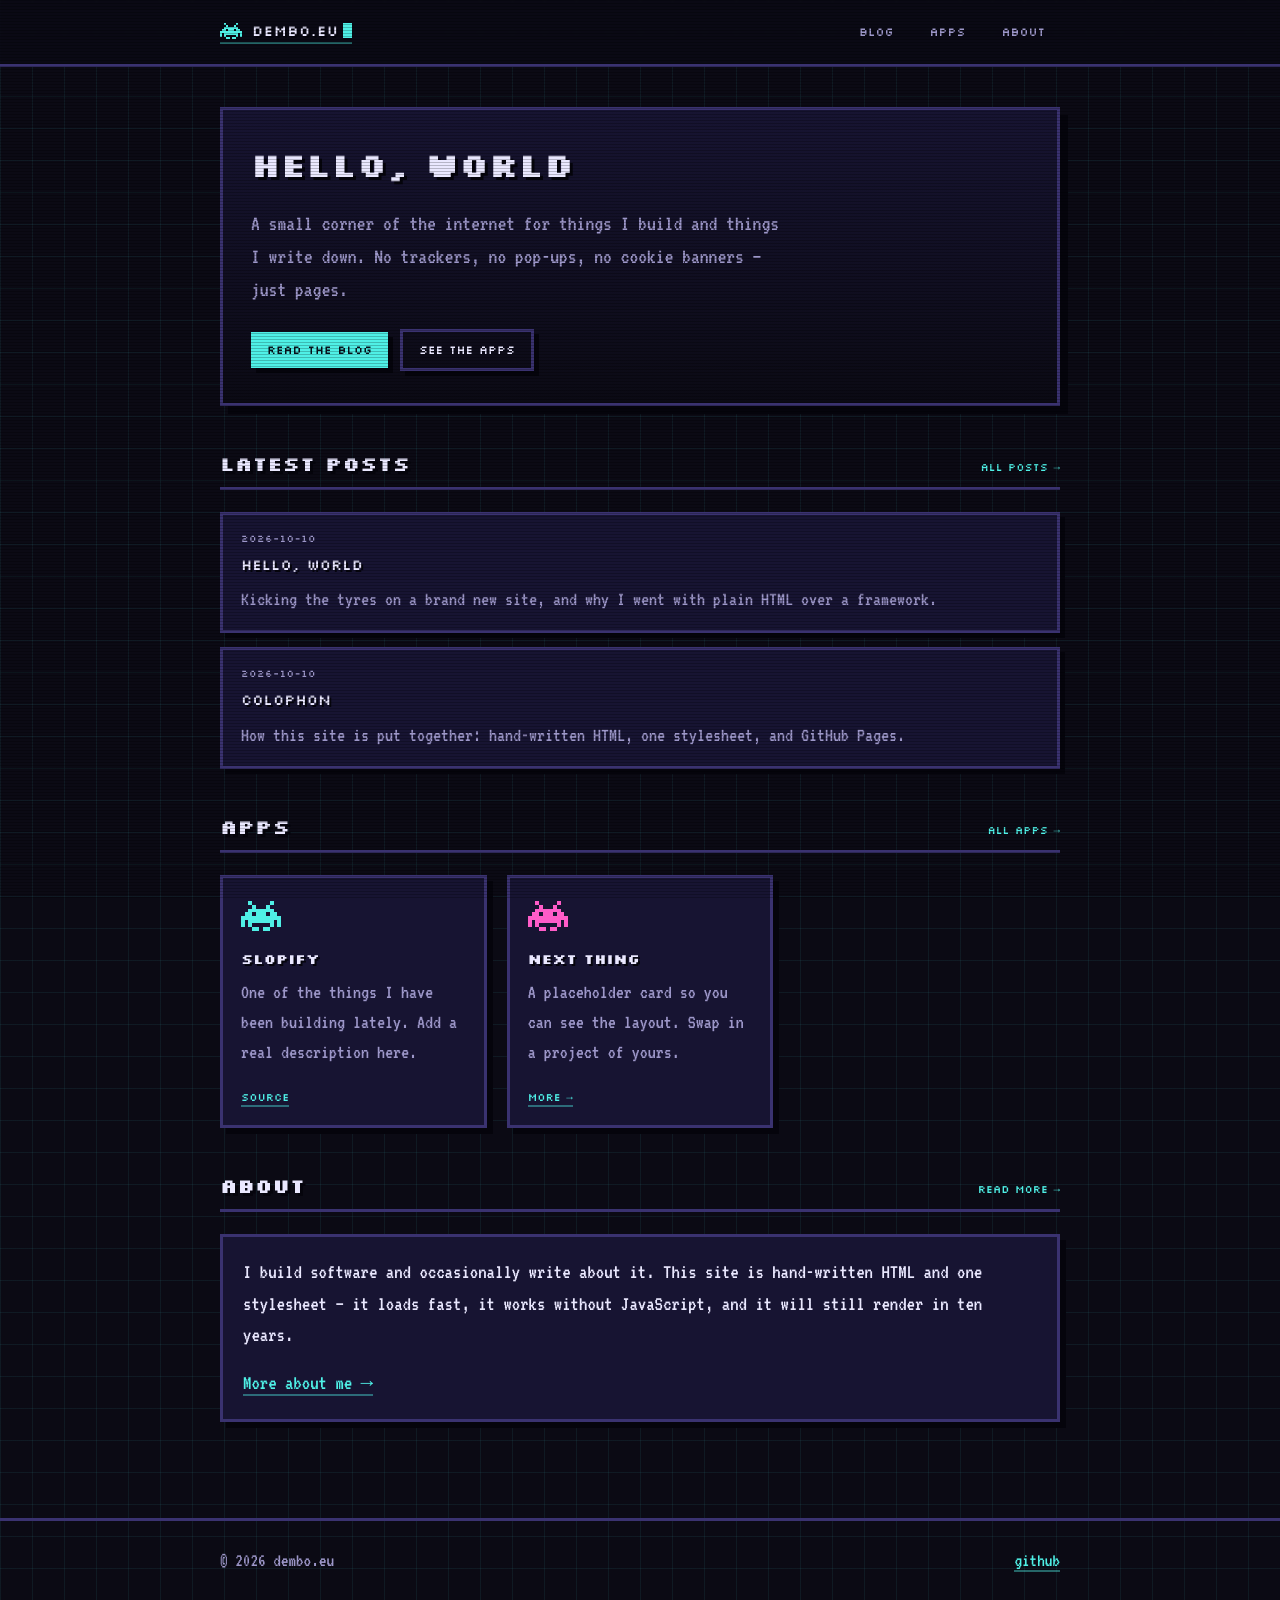
<file: index.html>
<!doctype html>
<html lang="en">
<head>
<meta charset="utf-8">
<meta name="viewport" content="width=device-width, initial-scale=1">
<title>dembo.eu — blog, apps, about</title>
<meta name="description" content="Personal site of dembo.eu — notes on software, a few apps worth using, and a bit about me.">
<link rel="canonical" href="https://dembo.eu/">
<link rel="icon" href="/favicon.svg" type="image/svg+xml">
<meta name="theme-color" content="#0b0a14">
<meta property="og:title" content="dembo.eu">
<meta property="og:description" content="Notes on software, a few apps worth using, and a bit about me.">
<meta property="og:type" content="website">
<meta property="og:url" content="https://dembo.eu/">
<link rel="preconnect" href="https://fonts.googleapis.com">
<link rel="preconnect" href="https://fonts.gstatic.com" crossorigin>
<link href="https://fonts.googleapis.com/css2?family=Silkscreen:wght@400;700&family=VT323&display=swap" rel="stylesheet">
<link rel="stylesheet" href="/css/style.css">
</head>
<body>
<a class="skip-link" href="#main">skip to content</a>

<header class="site-header">
  <div class="wrap">
    <a class="brand" href="/">
      <svg width="22" height="16" viewBox="0 0 11 8" shape-rendering="crispEdges" aria-hidden="true" focusable="false">
        <g fill="#4ff0e6">
          <rect x="2" y="0" width="1" height="1"/><rect x="8" y="0" width="1" height="1"/>
          <rect x="3" y="1" width="1" height="1"/><rect x="7" y="1" width="1" height="1"/>
          <rect x="2" y="2" width="7" height="1"/>
          <rect x="1" y="3" width="2" height="1"/><rect x="4" y="3" width="3" height="1"/><rect x="8" y="3" width="2" height="1"/>
          <rect x="0" y="4" width="11" height="1"/>
          <rect x="0" y="5" width="1" height="1"/><rect x="2" y="5" width="7" height="1"/><rect x="10" y="5" width="1" height="1"/>
          <rect x="0" y="6" width="1" height="1"/><rect x="2" y="6" width="1" height="1"/><rect x="8" y="6" width="1" height="1"/><rect x="10" y="6" width="1" height="1"/>
          <rect x="3" y="7" width="2" height="1"/><rect x="6" y="7" width="2" height="1"/>
        </g>
      </svg>
      <span class="brand-name">dembo.eu<span class="cursor" aria-hidden="true"></span></span>
    </a>
    <nav class="nav" aria-label="Main">
      <a href="/blog/">blog</a>
      <a href="/apps/">apps</a>
      <a href="/about/">about</a>
    </nav>
  </div>
</header>

<main id="main">
  <div class="wrap">

    <!-- EDIT: rewrite this hero with your own words (and your name if you like) -->
    <section class="hero">
      <h1>hello, world</h1>
      <p class="lede">
        A small corner of the internet for things I build and things I write down.
        No trackers, no pop-ups, no cookie banners — just pages.
      </p>
      <div class="hero-actions">
        <a class="btn" href="/blog/">read the blog</a>
        <a class="btn btn--ghost" href="/apps/">see the apps</a>
      </div>
    </section>

    <div class="section-head">
      <h2>latest posts</h2>
      <a class="more" href="/blog/">all posts &rarr;</a>
    </div>

    <!-- EDIT: add a new <li> here whenever you write a post -->
    <ul class="post-list">
      <li>
        <a class="post-item" href="/blog/hello-world.html">
          <span class="post-meta">2026-10-10</span>
          <span class="post-title">Hello, world</span>
          <p class="post-summary">Kicking the tyres on a brand new site, and why I went with plain HTML over a framework.</p>
        </a>
      </li>
      <li>
        <a class="post-item" href="/blog/colophon.html">
          <span class="post-meta">2026-10-10</span>
          <span class="post-title">Colophon</span>
          <p class="post-summary">How this site is put together: hand-written HTML, one stylesheet, and GitHub Pages.</p>
        </a>
      </li>
    </ul>

    <div class="section-head">
      <h2>apps</h2>
      <a class="more" href="/apps/">all apps &rarr;</a>
    </div>

    <!-- EDIT: replace these cards with your real projects -->
    <ul class="app-grid">
      <li class="app-card">
        <svg class="app-icon" viewBox="0 0 11 8" shape-rendering="crispEdges" aria-hidden="true" focusable="false">
          <g fill="#4ff0e6">
            <rect x="2" y="0" width="1" height="1"/><rect x="8" y="0" width="1" height="1"/>
            <rect x="3" y="1" width="1" height="1"/><rect x="7" y="1" width="1" height="1"/>
            <rect x="2" y="2" width="7" height="1"/>
            <rect x="1" y="3" width="2" height="1"/><rect x="4" y="3" width="3" height="1"/><rect x="8" y="3" width="2" height="1"/>
            <rect x="0" y="4" width="11" height="1"/>
            <rect x="0" y="5" width="1" height="1"/><rect x="2" y="5" width="7" height="1"/><rect x="10" y="5" width="1" height="1"/>
            <rect x="0" y="6" width="1" height="1"/><rect x="2" y="6" width="1" height="1"/><rect x="8" y="6" width="1" height="1"/><rect x="10" y="6" width="1" height="1"/>
            <rect x="3" y="7" width="2" height="1"/><rect x="6" y="7" width="2" height="1"/>
          </g>
        </svg>
        <h3>slopify</h3>
        <p>One of the things I have been building lately. Add a real description here.</p>
        <div class="app-links">
          <a href="https://github.com/alxdembo/slopify">source</a>
        </div>
      </li>
      <li class="app-card">
        <svg class="app-icon" viewBox="0 0 11 8" shape-rendering="crispEdges" aria-hidden="true" focusable="false">
          <g fill="#ff5cc8">
            <rect x="2" y="0" width="1" height="1"/><rect x="8" y="0" width="1" height="1"/>
            <rect x="3" y="1" width="1" height="1"/><rect x="7" y="1" width="1" height="1"/>
            <rect x="2" y="2" width="7" height="1"/>
            <rect x="1" y="3" width="2" height="1"/><rect x="4" y="3" width="3" height="1"/><rect x="8" y="3" width="2" height="1"/>
            <rect x="0" y="4" width="11" height="1"/>
            <rect x="0" y="5" width="1" height="1"/><rect x="2" y="5" width="7" height="1"/><rect x="10" y="5" width="1" height="1"/>
            <rect x="0" y="6" width="1" height="1"/><rect x="2" y="6" width="1" height="1"/><rect x="8" y="6" width="1" height="1"/><rect x="10" y="6" width="1" height="1"/>
            <rect x="3" y="7" width="2" height="1"/><rect x="6" y="7" width="2" height="1"/>
          </g>
        </svg>
        <h3>next thing</h3>
        <p>A placeholder card so you can see the layout. Swap in a project of yours.</p>
        <div class="app-links">
          <a href="/apps/">more &rarr;</a>
        </div>
      </li>
    </ul>

    <div class="section-head">
      <h2>about</h2>
      <a class="more" href="/about/">read more &rarr;</a>
    </div>

    <div class="panel">
      <p>
        I build software and occasionally write about it. This site is
        hand-written HTML and one stylesheet — it loads fast, it works
        without JavaScript, and it will still render in ten years.
      </p>
      <p style="margin-bottom:0">
        <a href="/about/">More about me &rarr;</a>
      </p>
    </div>

  </div>
</main>

<footer class="site-footer">
  <div class="wrap">
    <span>&copy; 2026 dembo.eu</span>
    <span><a href="https://github.com/alxdembo">github</a></span>
  </div>
</footer>

</body>
</html>
</file>
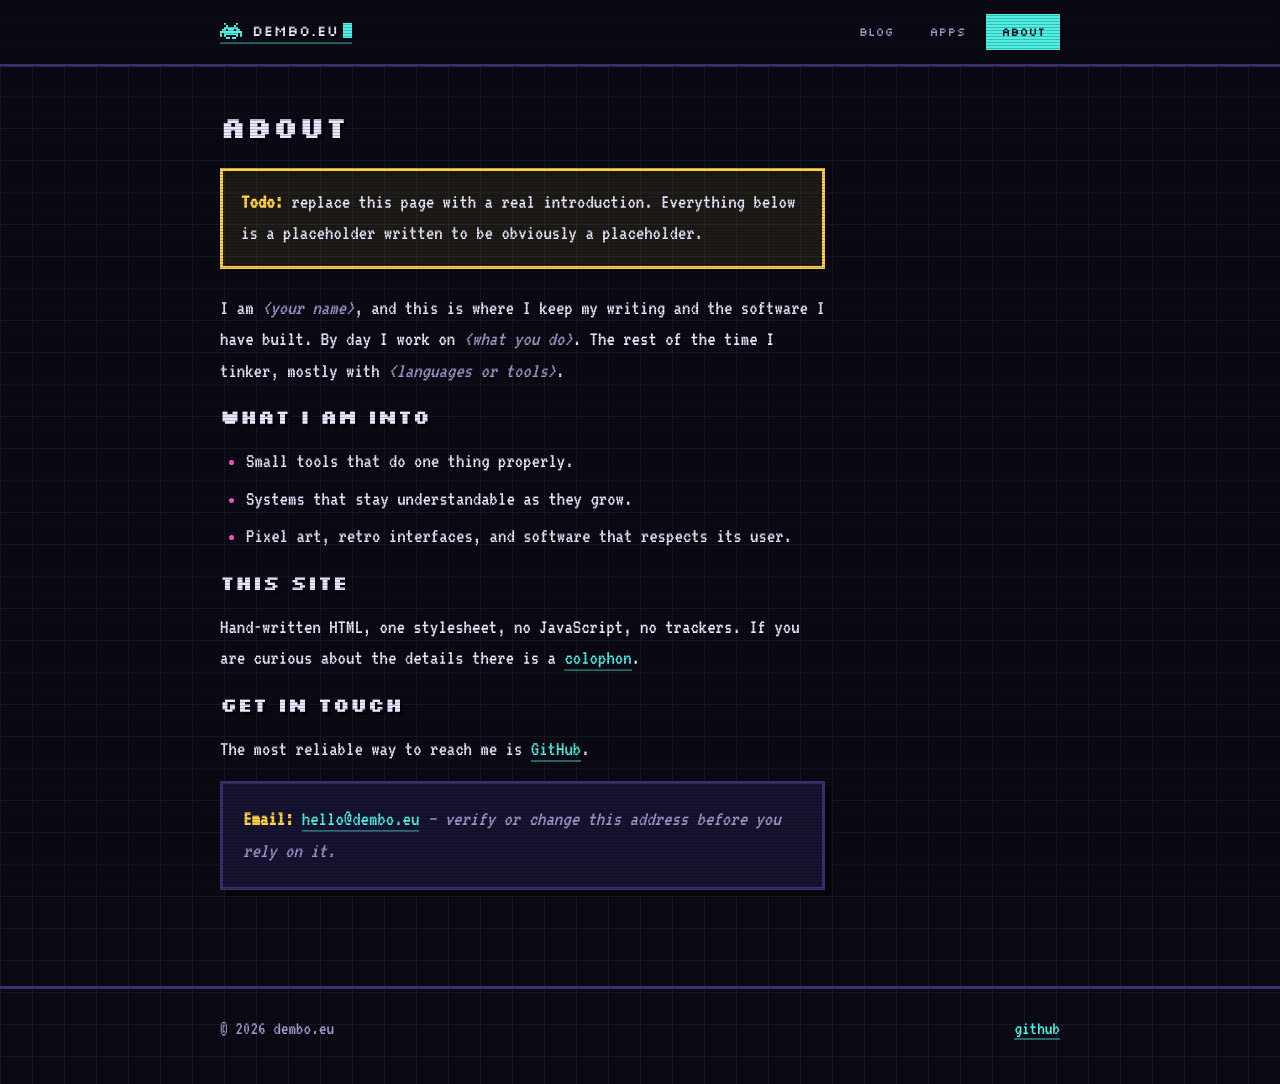
<file: about/index.html>
<!doctype html>
<html lang="en">
<head>
<meta charset="utf-8">
<meta name="viewport" content="width=device-width, initial-scale=1">
<title>about — dembo.eu</title>
<meta name="description" content="A short introduction, and how to get in touch.">
<link rel="canonical" href="https://dembo.eu/about/">
<link rel="icon" href="/favicon.svg" type="image/svg+xml">
<meta name="theme-color" content="#0b0a14">
<link rel="preconnect" href="https://fonts.googleapis.com">
<link rel="preconnect" href="https://fonts.gstatic.com" crossorigin>
<link href="https://fonts.googleapis.com/css2?family=Silkscreen:wght@400;700&family=VT323&display=swap" rel="stylesheet">
<link rel="stylesheet" href="/css/style.css">
</head>
<body>
<a class="skip-link" href="#main">skip to content</a>

<header class="site-header">
  <div class="wrap">
    <a class="brand" href="/">
      <svg width="22" height="16" viewBox="0 0 11 8" shape-rendering="crispEdges" aria-hidden="true" focusable="false">
        <g fill="#4ff0e6">
          <rect x="2" y="0" width="1" height="1"/><rect x="8" y="0" width="1" height="1"/>
          <rect x="3" y="1" width="1" height="1"/><rect x="7" y="1" width="1" height="1"/>
          <rect x="2" y="2" width="7" height="1"/>
          <rect x="1" y="3" width="2" height="1"/><rect x="4" y="3" width="3" height="1"/><rect x="8" y="3" width="2" height="1"/>
          <rect x="0" y="4" width="11" height="1"/>
          <rect x="0" y="5" width="1" height="1"/><rect x="2" y="5" width="7" height="1"/><rect x="10" y="5" width="1" height="1"/>
          <rect x="0" y="6" width="1" height="1"/><rect x="2" y="6" width="1" height="1"/><rect x="8" y="6" width="1" height="1"/><rect x="10" y="6" width="1" height="1"/>
          <rect x="3" y="7" width="2" height="1"/><rect x="6" y="7" width="2" height="1"/>
        </g>
      </svg>
      <span class="brand-name">dembo.eu<span class="cursor" aria-hidden="true"></span></span>
    </a>
    <nav class="nav" aria-label="Main">
      <a href="/blog/">blog</a>
      <a href="/apps/">apps</a>
      <a href="/about/" aria-current="page">about</a>
    </nav>
  </div>
</header>

<main id="main">
  <div class="wrap">
    <article class="article">

      <h1>about</h1>

      <!-- EDIT: this is the page to make your own. Replace the placeholders below. -->
      <div class="callout">
        <p>
          <strong>Todo:</strong> replace this page with a real introduction.
          Everything below is a placeholder written to be obviously a placeholder.
        </p>
      </div>

      <p>
        I am <em>&lt;your name&gt;</em>, and this is where I keep my writing and
        the software I have built. By day I work on
        <em>&lt;what you do&gt;</em>. The rest of the time I tinker, mostly with
        <em>&lt;languages or tools&gt;</em>.
      </p>

      <h2>what I am into</h2>

      <ul>
        <li>Small tools that do one thing properly.</li>
        <li>Systems that stay understandable as they grow.</li>
        <li>Pixel art, retro interfaces, and software that respects its user.</li>
      </ul>

      <h2>this site</h2>

      <p>
        Hand-written HTML, one stylesheet, no JavaScript, no trackers. If you
        are curious about the details there is a
        <a href="/blog/colophon.html">colophon</a>.
      </p>

      <h2>get in touch</h2>

      <p>
        The most reliable way to reach me is
        <a href="https://github.com/alxdembo">GitHub</a>.
      </p>

      <div class="panel">
        <p style="margin-bottom:0">
          <strong>Email:</strong>
          <a href="mailto:hello@dembo.eu">hello@dembo.eu</a>
          <em>&mdash; verify or change this address before you rely on it.</em>
        </p>
      </div>

    </article>
  </div>
</main>

<footer class="site-footer">
  <div class="wrap">
    <span>&copy; 2026 dembo.eu</span>
    <span><a href="https://github.com/alxdembo">github</a></span>
  </div>
</footer>

</body>
</html>
</file>
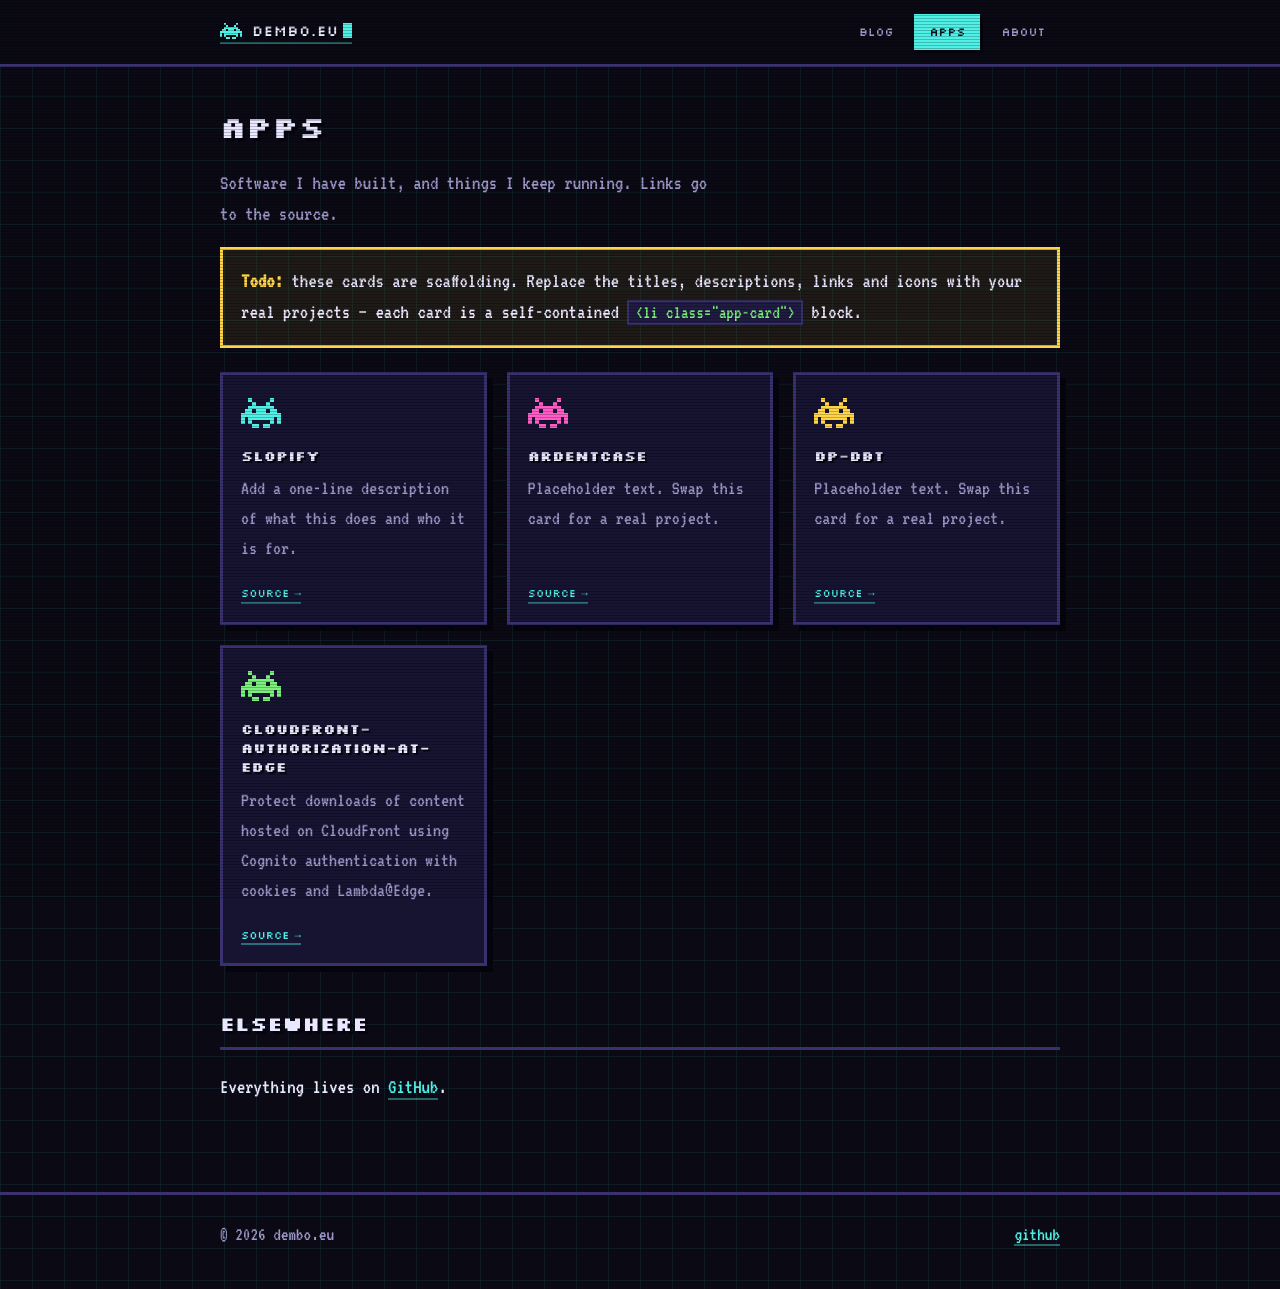
<file: apps/index.html>
<!doctype html>
<html lang="en">
<head>
<meta charset="utf-8">
<meta name="viewport" content="width=device-width, initial-scale=1">
<title>apps — dembo.eu</title>
<meta name="description" content="Software I have built and things I maintain.">
<link rel="canonical" href="https://dembo.eu/apps/">
<link rel="icon" href="/favicon.svg" type="image/svg+xml">
<meta name="theme-color" content="#0b0a14">
<link rel="preconnect" href="https://fonts.googleapis.com">
<link rel="preconnect" href="https://fonts.gstatic.com" crossorigin>
<link href="https://fonts.googleapis.com/css2?family=Silkscreen:wght@400;700&family=VT323&display=swap" rel="stylesheet">
<link rel="stylesheet" href="/css/style.css">
</head>
<body>
<a class="skip-link" href="#main">skip to content</a>

<header class="site-header">
  <div class="wrap">
    <a class="brand" href="/">
      <svg width="22" height="16" viewBox="0 0 11 8" shape-rendering="crispEdges" aria-hidden="true" focusable="false">
        <g fill="#4ff0e6">
          <rect x="2" y="0" width="1" height="1"/><rect x="8" y="0" width="1" height="1"/>
          <rect x="3" y="1" width="1" height="1"/><rect x="7" y="1" width="1" height="1"/>
          <rect x="2" y="2" width="7" height="1"/>
          <rect x="1" y="3" width="2" height="1"/><rect x="4" y="3" width="3" height="1"/><rect x="8" y="3" width="2" height="1"/>
          <rect x="0" y="4" width="11" height="1"/>
          <rect x="0" y="5" width="1" height="1"/><rect x="2" y="5" width="7" height="1"/><rect x="10" y="5" width="1" height="1"/>
          <rect x="0" y="6" width="1" height="1"/><rect x="2" y="6" width="1" height="1"/><rect x="8" y="6" width="1" height="1"/><rect x="10" y="6" width="1" height="1"/>
          <rect x="3" y="7" width="2" height="1"/><rect x="6" y="7" width="2" height="1"/>
        </g>
      </svg>
      <span class="brand-name">dembo.eu<span class="cursor" aria-hidden="true"></span></span>
    </a>
    <nav class="nav" aria-label="Main">
      <a href="/blog/">blog</a>
      <a href="/apps/" aria-current="page">apps</a>
      <a href="/about/">about</a>
    </nav>
  </div>
</header>

<main id="main">
  <div class="wrap">

    <h1>apps</h1>
    <p style="color:var(--muted);max-width:60ch">
      Software I have built, and things I keep running. Links go to the source.
    </p>

    <div class="callout">
      <p>
        <strong>Todo:</strong> these cards are scaffolding. Replace the titles,
        descriptions, links and icons with your real projects &mdash; each card
        is a self-contained <code>&lt;li class="app-card"&gt;</code> block.
      </p>
    </div>

    <ul class="app-grid">

      <li class="app-card">
        <svg class="app-icon" viewBox="0 0 11 8" shape-rendering="crispEdges" aria-hidden="true" focusable="false">
          <g fill="#4ff0e6">
            <rect x="2" y="0" width="1" height="1"/><rect x="8" y="0" width="1" height="1"/>
            <rect x="3" y="1" width="1" height="1"/><rect x="7" y="1" width="1" height="1"/>
            <rect x="2" y="2" width="7" height="1"/>
            <rect x="1" y="3" width="2" height="1"/><rect x="4" y="3" width="3" height="1"/><rect x="8" y="3" width="2" height="1"/>
            <rect x="0" y="4" width="11" height="1"/>
            <rect x="0" y="5" width="1" height="1"/><rect x="2" y="5" width="7" height="1"/><rect x="10" y="5" width="1" height="1"/>
            <rect x="0" y="6" width="1" height="1"/><rect x="2" y="6" width="1" height="1"/><rect x="8" y="6" width="1" height="1"/><rect x="10" y="6" width="1" height="1"/>
            <rect x="3" y="7" width="2" height="1"/><rect x="6" y="7" width="2" height="1"/>
          </g>
        </svg>
        <h3>slopify</h3>
        <p>Add a one-line description of what this does and who it is for.</p>
        <div class="app-links">
          <a href="https://github.com/alxdembo/slopify">source &rarr;</a>
        </div>
      </li>

      <li class="app-card">
        <svg class="app-icon" viewBox="0 0 11 8" shape-rendering="crispEdges" aria-hidden="true" focusable="false">
          <g fill="#ff5cc8">
            <rect x="2" y="0" width="1" height="1"/><rect x="8" y="0" width="1" height="1"/>
            <rect x="3" y="1" width="1" height="1"/><rect x="7" y="1" width="1" height="1"/>
            <rect x="2" y="2" width="7" height="1"/>
            <rect x="1" y="3" width="2" height="1"/><rect x="4" y="3" width="3" height="1"/><rect x="8" y="3" width="2" height="1"/>
            <rect x="0" y="4" width="11" height="1"/>
            <rect x="0" y="5" width="1" height="1"/><rect x="2" y="5" width="7" height="1"/><rect x="10" y="5" width="1" height="1"/>
            <rect x="0" y="6" width="1" height="1"/><rect x="2" y="6" width="1" height="1"/><rect x="8" y="6" width="1" height="1"/><rect x="10" y="6" width="1" height="1"/>
            <rect x="3" y="7" width="2" height="1"/><rect x="6" y="7" width="2" height="1"/>
          </g>
        </svg>
        <h3>ardentcase</h3>
        <p>Placeholder text. Swap this card for a real project.</p>
        <div class="app-links">
          <a href="https://github.com/alxdembo/ardentcase">source &rarr;</a>
        </div>
      </li>

      <li class="app-card">
        <svg class="app-icon" viewBox="0 0 11 8" shape-rendering="crispEdges" aria-hidden="true" focusable="false">
          <g fill="#ffd447">
            <rect x="2" y="0" width="1" height="1"/><rect x="8" y="0" width="1" height="1"/>
            <rect x="3" y="1" width="1" height="1"/><rect x="7" y="1" width="1" height="1"/>
            <rect x="2" y="2" width="7" height="1"/>
            <rect x="1" y="3" width="2" height="1"/><rect x="4" y="3" width="3" height="1"/><rect x="8" y="3" width="2" height="1"/>
            <rect x="0" y="4" width="11" height="1"/>
            <rect x="0" y="5" width="1" height="1"/><rect x="2" y="5" width="7" height="1"/><rect x="10" y="5" width="1" height="1"/>
            <rect x="0" y="6" width="1" height="1"/><rect x="2" y="6" width="1" height="1"/><rect x="8" y="6" width="1" height="1"/><rect x="10" y="6" width="1" height="1"/>
            <rect x="3" y="7" width="2" height="1"/><rect x="6" y="7" width="2" height="1"/>
          </g>
        </svg>
        <h3>dp-dbt</h3>
        <p>Placeholder text. Swap this card for a real project.</p>
        <div class="app-links">
          <a href="https://github.com/alxdembo/dp-dbt">source &rarr;</a>
        </div>
      </li>

      <li class="app-card">
        <svg class="app-icon" viewBox="0 0 11 8" shape-rendering="crispEdges" aria-hidden="true" focusable="false">
          <g fill="#7bf07b">
            <rect x="2" y="0" width="1" height="1"/><rect x="8" y="0" width="1" height="1"/>
            <rect x="3" y="1" width="1" height="1"/><rect x="7" y="1" width="1" height="1"/>
            <rect x="2" y="2" width="7" height="1"/>
            <rect x="1" y="3" width="2" height="1"/><rect x="4" y="3" width="3" height="1"/><rect x="8" y="3" width="2" height="1"/>
            <rect x="0" y="4" width="11" height="1"/>
            <rect x="0" y="5" width="1" height="1"/><rect x="2" y="5" width="7" height="1"/><rect x="10" y="5" width="1" height="1"/>
            <rect x="0" y="6" width="1" height="1"/><rect x="2" y="6" width="1" height="1"/><rect x="8" y="6" width="1" height="1"/><rect x="10" y="6" width="1" height="1"/>
            <rect x="3" y="7" width="2" height="1"/><rect x="6" y="7" width="2" height="1"/>
          </g>
        </svg>
        <h3>cloudfront-authorization-at-edge</h3>
        <p>Protect downloads of content hosted on CloudFront using Cognito authentication with cookies and Lambda@Edge.</p>
        <div class="app-links">
          <a href="https://github.com/alxdembo/cloudfront-authorization-at-edge">source &rarr;</a>
        </div>
      </li>

    </ul>

    <div class="section-head">
      <h2>elsewhere</h2>
    </div>
    <p>
      Everything lives on <a href="https://github.com/alxdembo">GitHub</a>.
    </p>

  </div>
</main>

<footer class="site-footer">
  <div class="wrap">
    <span>&copy; 2026 dembo.eu</span>
    <span><a href="https://github.com/alxdembo">github</a></span>
  </div>
</footer>

</body>
</html>
</file>
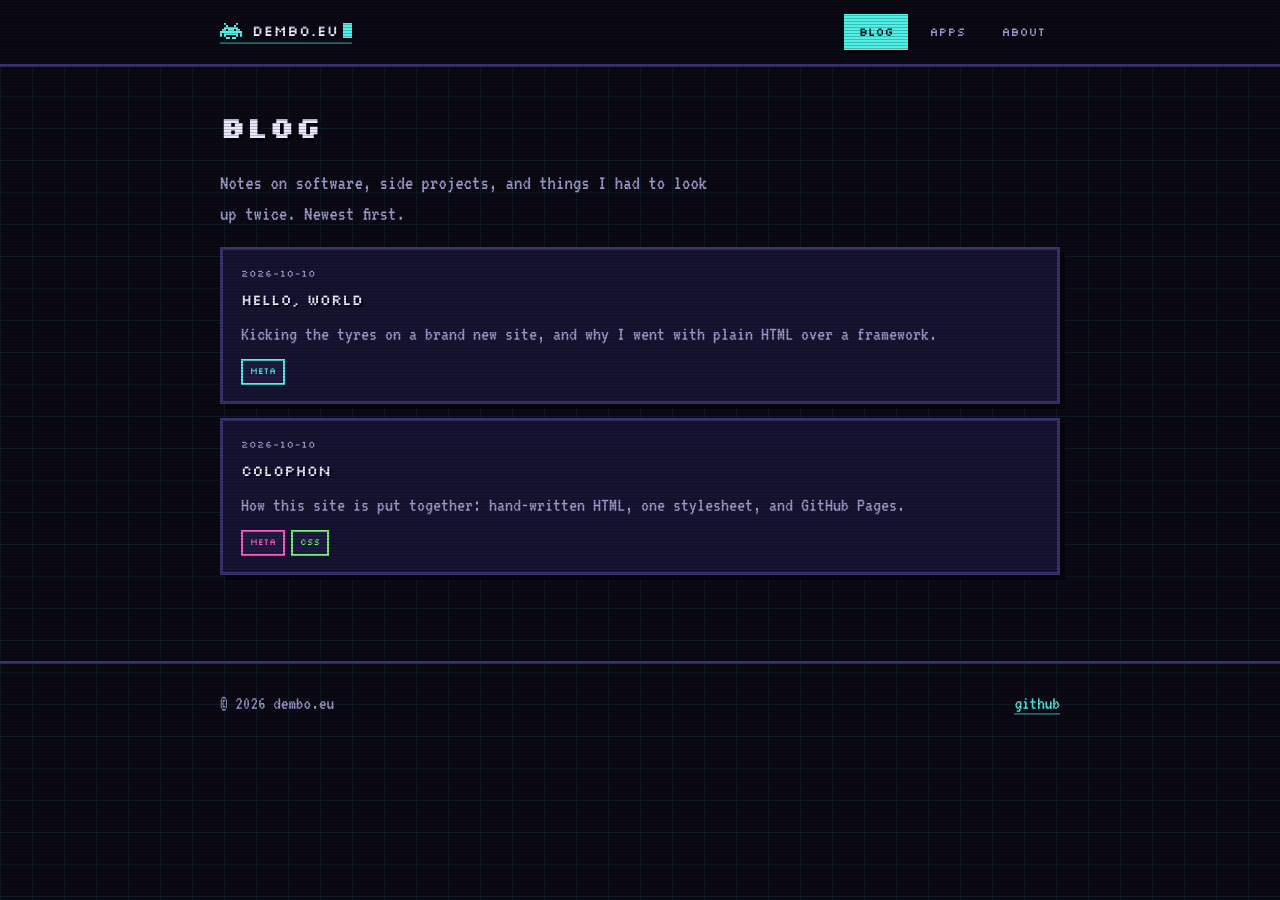
<file: blog/index.html>
<!doctype html>
<html lang="en">
<head>
<meta charset="utf-8">
<meta name="viewport" content="width=device-width, initial-scale=1">
<title>blog — dembo.eu</title>
<meta name="description" content="Notes on software, side projects, and things I had to look up twice.">
<link rel="canonical" href="https://dembo.eu/blog/">
<link rel="icon" href="/favicon.svg" type="image/svg+xml">
<meta name="theme-color" content="#0b0a14">
<link rel="preconnect" href="https://fonts.googleapis.com">
<link rel="preconnect" href="https://fonts.gstatic.com" crossorigin>
<link href="https://fonts.googleapis.com/css2?family=Silkscreen:wght@400;700&family=VT323&display=swap" rel="stylesheet">
<link rel="stylesheet" href="/css/style.css">
</head>
<body>
<a class="skip-link" href="#main">skip to content</a>

<header class="site-header">
  <div class="wrap">
    <a class="brand" href="/">
      <svg width="22" height="16" viewBox="0 0 11 8" shape-rendering="crispEdges" aria-hidden="true" focusable="false">
        <g fill="#4ff0e6">
          <rect x="2" y="0" width="1" height="1"/><rect x="8" y="0" width="1" height="1"/>
          <rect x="3" y="1" width="1" height="1"/><rect x="7" y="1" width="1" height="1"/>
          <rect x="2" y="2" width="7" height="1"/>
          <rect x="1" y="3" width="2" height="1"/><rect x="4" y="3" width="3" height="1"/><rect x="8" y="3" width="2" height="1"/>
          <rect x="0" y="4" width="11" height="1"/>
          <rect x="0" y="5" width="1" height="1"/><rect x="2" y="5" width="7" height="1"/><rect x="10" y="5" width="1" height="1"/>
          <rect x="0" y="6" width="1" height="1"/><rect x="2" y="6" width="1" height="1"/><rect x="8" y="6" width="1" height="1"/><rect x="10" y="6" width="1" height="1"/>
          <rect x="3" y="7" width="2" height="1"/><rect x="6" y="7" width="2" height="1"/>
        </g>
      </svg>
      <span class="brand-name">dembo.eu<span class="cursor" aria-hidden="true"></span></span>
    </a>
    <nav class="nav" aria-label="Main">
      <a href="/blog/" aria-current="page">blog</a>
      <a href="/apps/">apps</a>
      <a href="/about/">about</a>
    </nav>
  </div>
</header>

<main id="main">
  <div class="wrap">

    <h1>blog</h1>
    <p style="color:var(--muted);max-width:60ch">
      Notes on software, side projects, and things I had to look up twice.
      Newest first.
    </p>

    <!--
      ============================================================
      TO ADD A POST:
        1. copy blog/hello-world.html to blog/my-new-post.html
        2. change the <title>, the date, the h1 and the body text
        3. add one <li> to the <ul class="post-list"> below
        4. commit + push
      No build step, no scripts. That is the whole workflow.
      ============================================================
    -->

    <ul class="post-list">
      <li>
        <a class="post-item" href="/blog/hello-world.html">
          <span class="post-meta">2026-10-10</span>
          <span class="post-title">Hello, world</span>
          <p class="post-summary">Kicking the tyres on a brand new site, and why I went with plain HTML over a framework.</p>
          <span class="tags">
            <span class="tag tag--cyan">meta</span>
          </span>
        </a>
      </li>
      <li>
        <a class="post-item" href="/blog/colophon.html">
          <span class="post-meta">2026-10-10</span>
          <span class="post-title">Colophon</span>
          <p class="post-summary">How this site is put together: hand-written HTML, one stylesheet, and GitHub Pages.</p>
          <span class="tags">
            <span class="tag tag--magenta">meta</span>
            <span class="tag tag--green">css</span>
          </span>
        </a>
      </li>
    </ul>

  </div>
</main>

<footer class="site-footer">
  <div class="wrap">
    <span>&copy; 2026 dembo.eu</span>
    <span><a href="https://github.com/alxdembo">github</a></span>
  </div>
</footer>

</body>
</html>
</file>
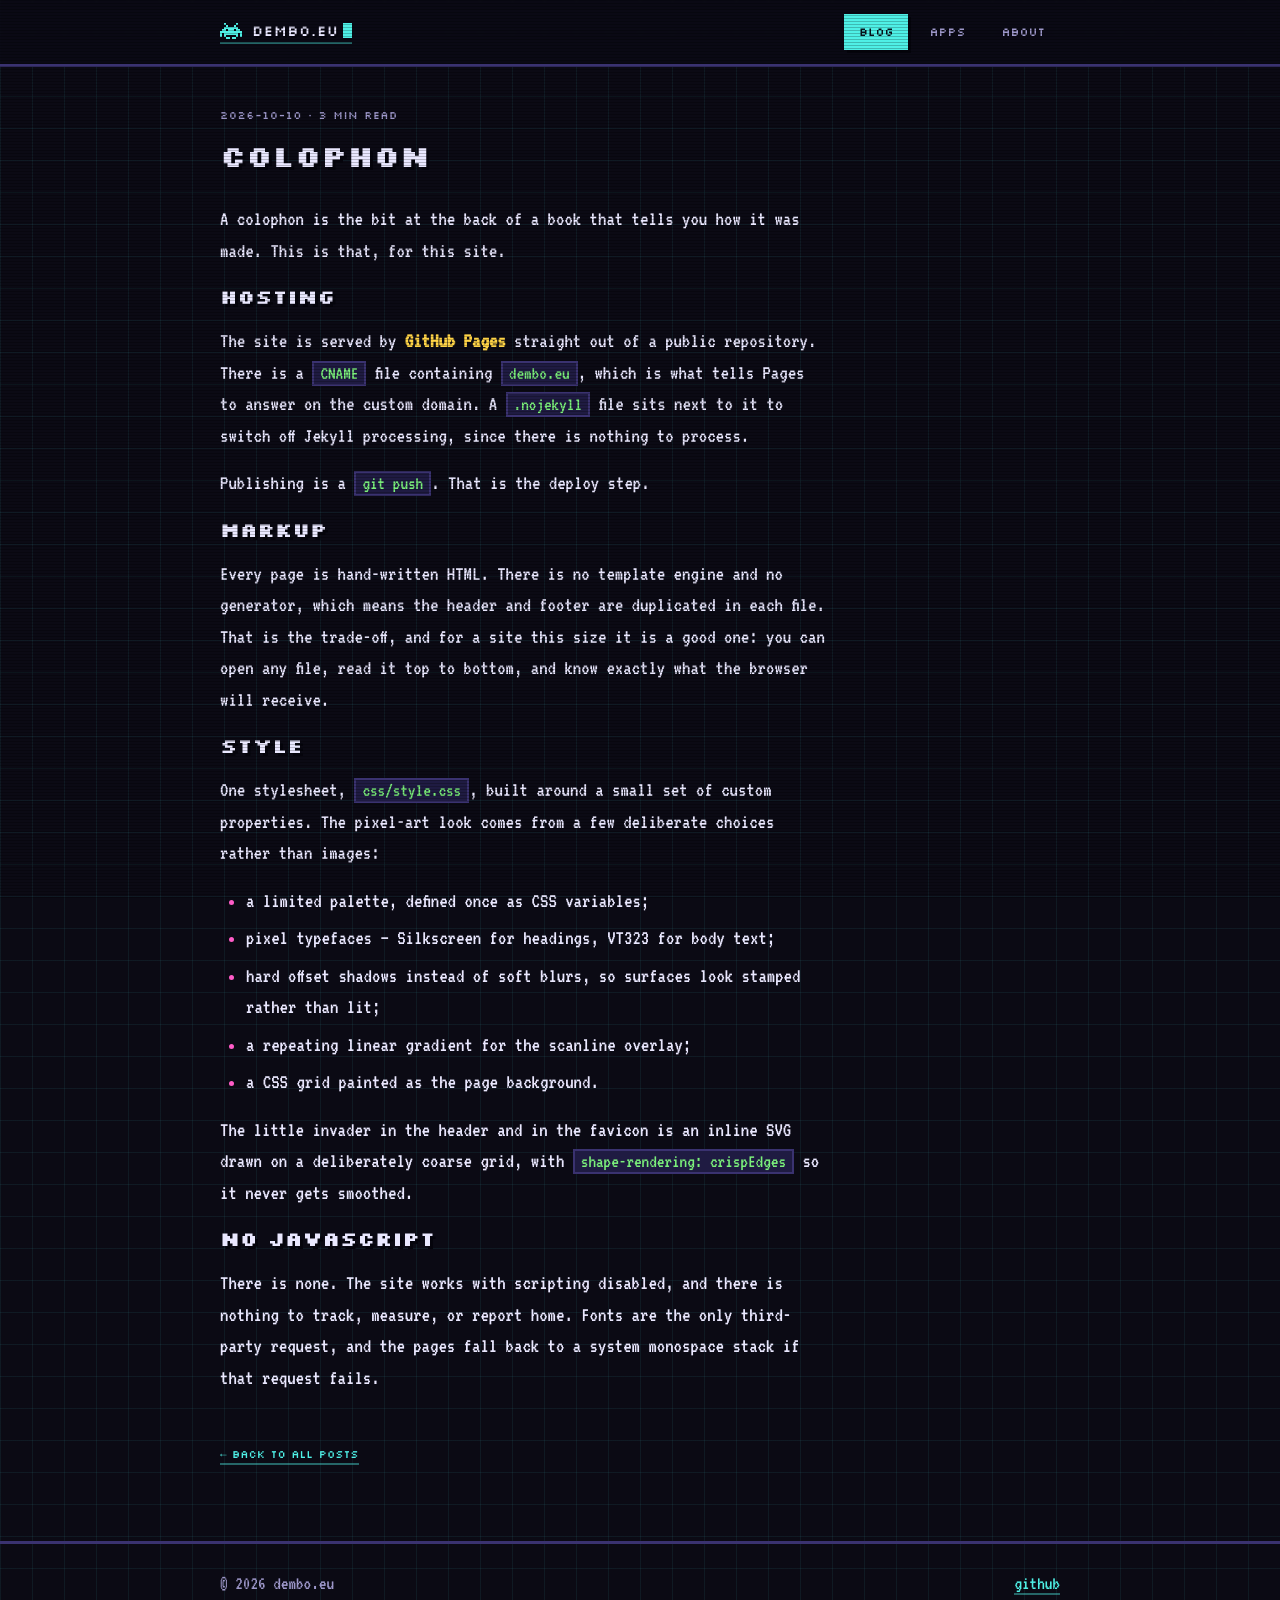
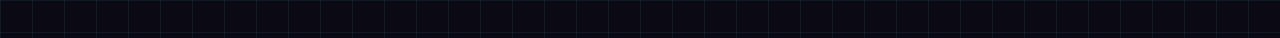
<file: blog/colophon.html>
<!doctype html>
<html lang="en">
<head>
<meta charset="utf-8">
<meta name="viewport" content="width=device-width, initial-scale=1">
<title>Colophon — dembo.eu</title>
<meta name="description" content="How this site is put together: hand-written HTML, one stylesheet, and GitHub Pages.">
<link rel="canonical" href="https://dembo.eu/blog/colophon.html">
<link rel="icon" href="/favicon.svg" type="image/svg+xml">
<meta name="theme-color" content="#0b0a14">
<link rel="preconnect" href="https://fonts.googleapis.com">
<link rel="preconnect" href="https://fonts.gstatic.com" crossorigin>
<link href="https://fonts.googleapis.com/css2?family=Silkscreen:wght@400;700&family=VT323&display=swap" rel="stylesheet">
<link rel="stylesheet" href="/css/style.css">
</head>
<body>
<a class="skip-link" href="#main">skip to content</a>

<header class="site-header">
  <div class="wrap">
    <a class="brand" href="/">
      <svg width="22" height="16" viewBox="0 0 11 8" shape-rendering="crispEdges" aria-hidden="true" focusable="false">
        <g fill="#4ff0e6">
          <rect x="2" y="0" width="1" height="1"/><rect x="8" y="0" width="1" height="1"/>
          <rect x="3" y="1" width="1" height="1"/><rect x="7" y="1" width="1" height="1"/>
          <rect x="2" y="2" width="7" height="1"/>
          <rect x="1" y="3" width="2" height="1"/><rect x="4" y="3" width="3" height="1"/><rect x="8" y="3" width="2" height="1"/>
          <rect x="0" y="4" width="11" height="1"/>
          <rect x="0" y="5" width="1" height="1"/><rect x="2" y="5" width="7" height="1"/><rect x="10" y="5" width="1" height="1"/>
          <rect x="0" y="6" width="1" height="1"/><rect x="2" y="6" width="1" height="1"/><rect x="8" y="6" width="1" height="1"/><rect x="10" y="6" width="1" height="1"/>
          <rect x="3" y="7" width="2" height="1"/><rect x="6" y="7" width="2" height="1"/>
        </g>
      </svg>
      <span class="brand-name">dembo.eu<span class="cursor" aria-hidden="true"></span></span>
    </a>
    <nav class="nav" aria-label="Main">
      <a href="/blog/" aria-current="page">blog</a>
      <a href="/apps/">apps</a>
      <a href="/about/">about</a>
    </nav>
  </div>
</header>

<main id="main">
  <div class="wrap">
    <article class="article">

      <header class="article-head">
        <span class="post-meta">2026-10-10 &middot; 3 min read</span>
        <h1>Colophon</h1>
      </header>

      <p>
        A colophon is the bit at the back of a book that tells you how it was
        made. This is that, for this site.
      </p>

      <h2>hosting</h2>

      <p>
        The site is served by <strong>GitHub Pages</strong> straight out of a
        public repository. There is a <code>CNAME</code> file containing
        <code>dembo.eu</code>, which is what tells Pages to answer on the
        custom domain. A <code>.nojekyll</code> file sits next to it to switch
        off Jekyll processing, since there is nothing to process.
      </p>

      <p>
        Publishing is a <code>git push</code>. That is the deploy step.
      </p>

      <h2>markup</h2>

      <p>
        Every page is hand-written HTML. There is no template engine and no
        generator, which means the header and footer are duplicated in each
        file. That is the trade-off, and for a site this size it is a good
        one: you can open any file, read it top to bottom, and know exactly
        what the browser will receive.
      </p>

      <h2>style</h2>

      <p>
        One stylesheet, <code>css/style.css</code>, built around a small set
        of custom properties. The pixel-art look comes from a few deliberate
        choices rather than images:
      </p>

      <ul>
        <li>a limited palette, defined once as CSS variables;</li>
        <li>pixel typefaces &mdash; Silkscreen for headings, VT323 for body text;</li>
        <li>hard offset shadows instead of soft blurs, so surfaces look stamped rather than lit;</li>
        <li>a repeating linear gradient for the scanline overlay;</li>
        <li>a CSS grid painted as the page background.</li>
      </ul>

      <p>
        The little invader in the header and in the favicon is an inline SVG
        drawn on a deliberately coarse grid, with
        <code>shape-rendering: crispEdges</code> so it never gets smoothed.
      </p>

      <h2>no javascript</h2>

      <p>
        There is none. The site works with scripting disabled, and there is
        nothing to track, measure, or report home. Fonts are the only
        third-party request, and the pages fall back to a system monospace
        stack if that request fails.
      </p>

      <a class="back" href="/blog/">&larr; back to all posts</a>
    </article>
  </div>
</main>

<footer class="site-footer">
  <div class="wrap">
    <span>&copy; 2026 dembo.eu</span>
    <span><a href="https://github.com/alxdembo">github</a></span>
  </div>
</footer>

</body>
</html>
</file>
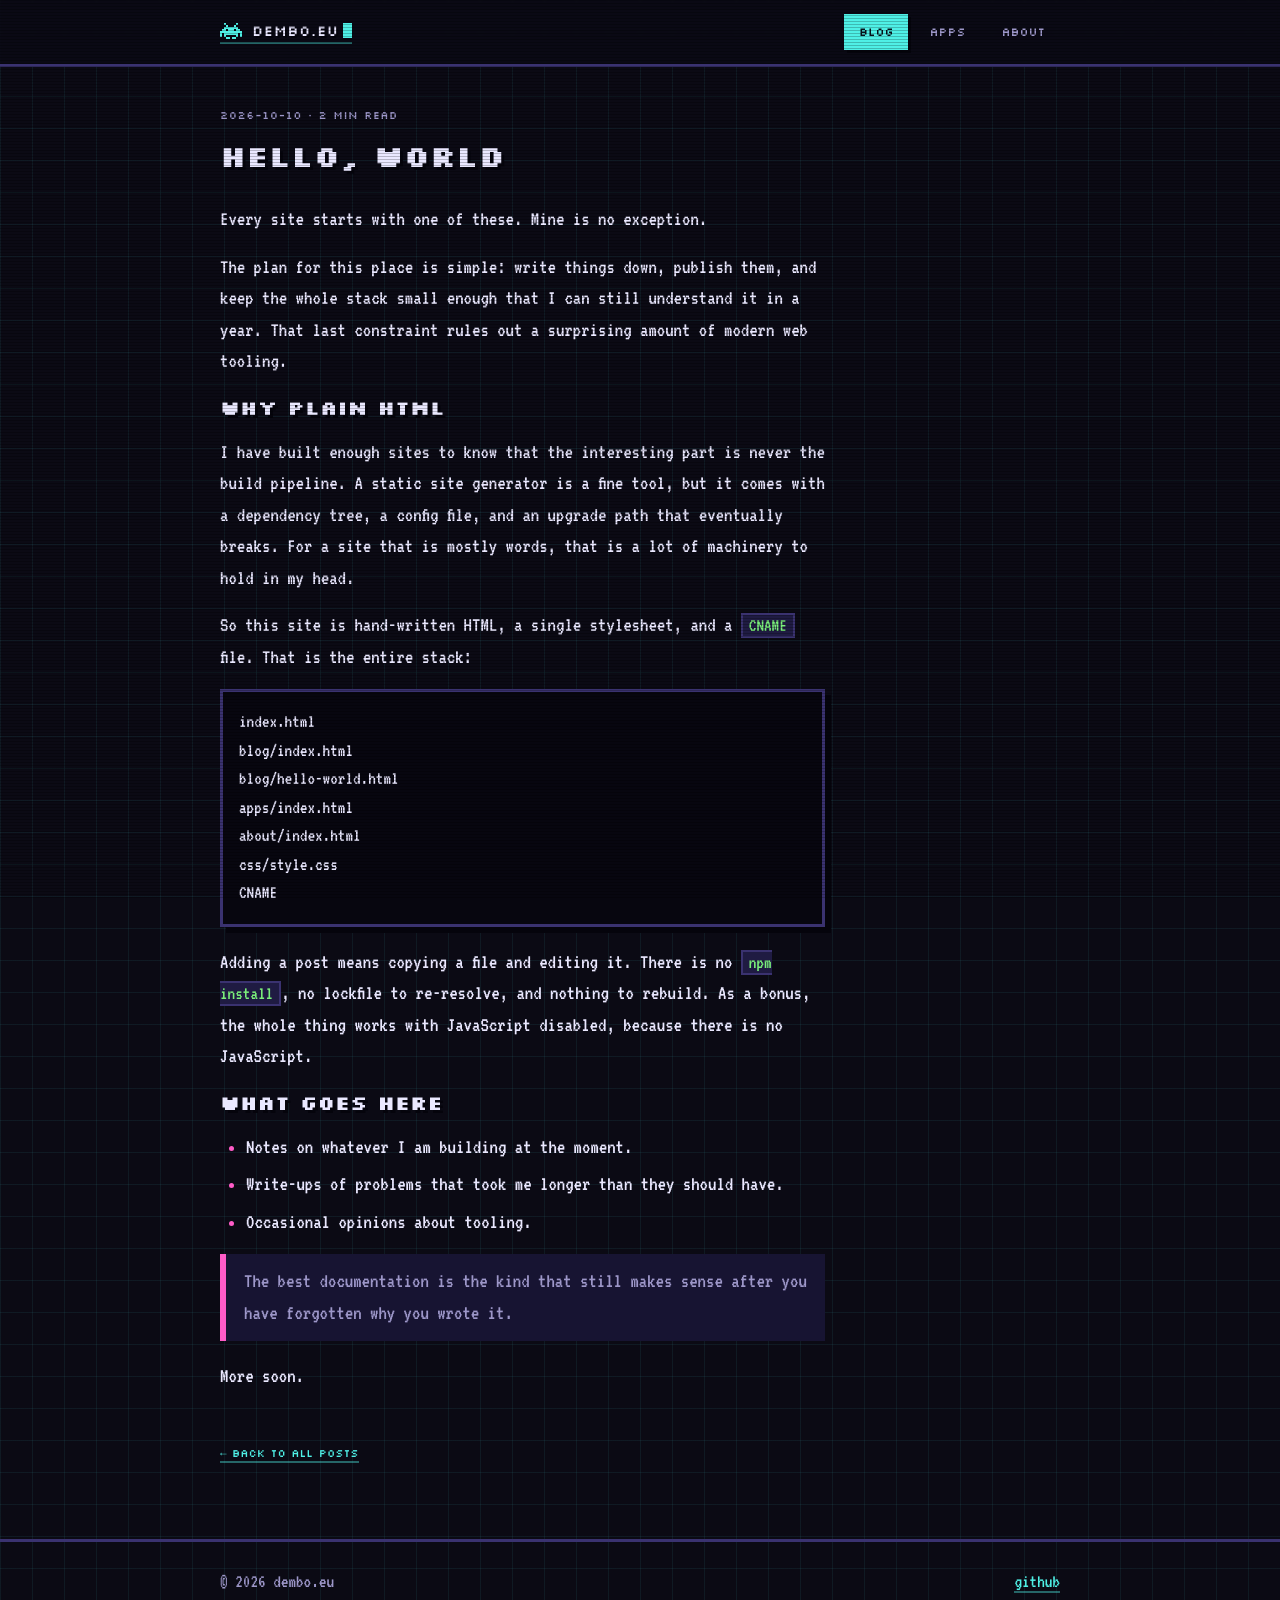
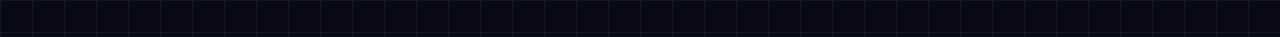
<file: blog/hello-world.html>
<!doctype html>
<html lang="en">
<head>
<meta charset="utf-8">
<meta name="viewport" content="width=device-width, initial-scale=1">
<title>Hello, world — dembo.eu</title>
<meta name="description" content="Kicking the tyres on a brand new site, and why I went with plain HTML over a framework.">
<link rel="canonical" href="https://dembo.eu/blog/hello-world.html">
<link rel="icon" href="/favicon.svg" type="image/svg+xml">
<meta name="theme-color" content="#0b0a14">
<link rel="preconnect" href="https://fonts.googleapis.com">
<link rel="preconnect" href="https://fonts.gstatic.com" crossorigin>
<link href="https://fonts.googleapis.com/css2?family=Silkscreen:wght@400;700&family=VT323&display=swap" rel="stylesheet">
<link rel="stylesheet" href="/css/style.css">
</head>
<body>
<a class="skip-link" href="#main">skip to content</a>

<header class="site-header">
  <div class="wrap">
    <a class="brand" href="/">
      <svg width="22" height="16" viewBox="0 0 11 8" shape-rendering="crispEdges" aria-hidden="true" focusable="false">
        <g fill="#4ff0e6">
          <rect x="2" y="0" width="1" height="1"/><rect x="8" y="0" width="1" height="1"/>
          <rect x="3" y="1" width="1" height="1"/><rect x="7" y="1" width="1" height="1"/>
          <rect x="2" y="2" width="7" height="1"/>
          <rect x="1" y="3" width="2" height="1"/><rect x="4" y="3" width="3" height="1"/><rect x="8" y="3" width="2" height="1"/>
          <rect x="0" y="4" width="11" height="1"/>
          <rect x="0" y="5" width="1" height="1"/><rect x="2" y="5" width="7" height="1"/><rect x="10" y="5" width="1" height="1"/>
          <rect x="0" y="6" width="1" height="1"/><rect x="2" y="6" width="1" height="1"/><rect x="8" y="6" width="1" height="1"/><rect x="10" y="6" width="1" height="1"/>
          <rect x="3" y="7" width="2" height="1"/><rect x="6" y="7" width="2" height="1"/>
        </g>
      </svg>
      <span class="brand-name">dembo.eu<span class="cursor" aria-hidden="true"></span></span>
    </a>
    <nav class="nav" aria-label="Main">
      <a href="/blog/" aria-current="page">blog</a>
      <a href="/apps/">apps</a>
      <a href="/about/">about</a>
    </nav>
  </div>
</header>

<main id="main">
  <div class="wrap">
    <article class="article">

      <header class="article-head">
        <span class="post-meta">2026-10-10 &middot; 2 min read</span>
        <h1>Hello, world</h1>
      </header>

      <p>
        Every site starts with one of these. Mine is no exception.
      </p>

      <p>
        The plan for this place is simple: write things down, publish them,
        and keep the whole stack small enough that I can still understand it
        in a year. That last constraint rules out a surprising amount of
        modern web tooling.
      </p>

      <h2>why plain HTML</h2>

      <p>
        I have built enough sites to know that the interesting part is never
        the build pipeline. A static site generator is a fine tool, but it
        comes with a dependency tree, a config file, and an upgrade path that
        eventually breaks. For a site that is mostly words, that is a lot of
        machinery to hold in my head.
      </p>

      <p>
        So this site is hand-written HTML, a single stylesheet, and a
        <code>CNAME</code> file. That is the entire stack:
      </p>

      <pre><code>index.html
blog/index.html
blog/hello-world.html
apps/index.html
about/index.html
css/style.css
CNAME</code></pre>

      <p>
        Adding a post means copying a file and editing it. There is no
        <code>npm install</code>, no lockfile to re-resolve, and nothing to
        rebuild. As a bonus, the whole thing works with JavaScript disabled,
        because there is no JavaScript.
      </p>

      <h2>what goes here</h2>

      <ul>
        <li>Notes on whatever I am building at the moment.</li>
        <li>Write-ups of problems that took me longer than they should have.</li>
        <li>Occasional opinions about tooling.</li>
      </ul>

      <blockquote>
        The best documentation is the kind that still makes sense after
        you have forgotten why you wrote it.
      </blockquote>

      <p>
        More soon.
      </p>

      <a class="back" href="/blog/">&larr; back to all posts</a>
    </article>
  </div>
</main>

<footer class="site-footer">
  <div class="wrap">
    <span>&copy; 2026 dembo.eu</span>
    <span><a href="https://github.com/alxdembo">github</a></span>
  </div>
</footer>

</body>
</html>
</file>
<file: css/style.css>
/* ==========================================================================
   dembo.eu — pixel art stylesheet
   Plain CSS. No build step, no framework.
   ========================================================================== */

:root {
  /* ---- palette (limited, 8-bit-ish) ---- */
  --bg:        #0b0a14;
  --bg-grid:   rgba(79, 240, 230, 0.07);
  --panel:     #171432;
  --panel-2:   #1f1b42;
  --ink:       #eae8ff;
  --muted:     #9d97c9;
  --cyan:      #4ff0e6;
  --magenta:   #ff5cc8;
  --yellow:    #ffd447;
  --green:     #7bf07b;
  --orange:    #ff9a3c;
  --line:      #3a3270;
  --shadow:    #05040c;

  /* ---- type ---- */
  --font-display: 'Silkscreen', 'Press Start 2P', 'Courier New', monospace;
  --font-body:    'VT323', 'Courier New', ui-monospace, monospace;

  /* ---- spacing ---- */
  --step: 8px;
  --wrap: 880px;
}

*, *::before, *::after { box-sizing: border-box; }

html { scroll-behavior: smooth; }

body {
  margin: 0;
  min-height: 100vh;
  font-family: var(--font-body);
  font-size: 21px;
  line-height: 1.5;
  color: var(--ink);
  background-color: var(--bg);
  background-image:
    linear-gradient(var(--bg-grid) 1px, transparent 1px),
    linear-gradient(90deg, var(--bg-grid) 1px, transparent 1px);
  background-size: 32px 32px, 32px 32px;
  -webkit-font-smoothing: none;
  font-smooth: never;
  text-rendering: geometricPrecision;
}

/* CRT scanlines over everything */
body::after {
  content: "";
  position: fixed;
  inset: 0;
  z-index: 9999;
  pointer-events: none;
  background: repeating-linear-gradient(
    180deg,
    rgba(0, 0, 0, 0.22) 0 1px,
    transparent 1px 3px
  );
}

/* --------------------------------------------------------------------------
   layout
   -------------------------------------------------------------------------- */

.wrap {
  width: 100%;
  max-width: var(--wrap);
  margin: 0 auto;
  padding: 0 20px;
}

main { padding: 40px 0 72px; }

.skip-link {
  position: absolute;
  left: -9999px;
}
.skip-link:focus {
  left: 12px;
  top: 12px;
  z-index: 10000;
  padding: 8px 12px;
  background: var(--yellow);
  color: #000;
  font-family: var(--font-display);
  font-size: 12px;
}

/* --------------------------------------------------------------------------
   header / nav
   -------------------------------------------------------------------------- */

.site-header {
  border-bottom: 3px solid var(--line);
  background: rgba(11, 10, 20, 0.85);
  backdrop-filter: blur(2px);
  position: sticky;
  top: 0;
  z-index: 50;
}

.site-header .wrap {
  display: flex;
  align-items: center;
  justify-content: space-between;
  gap: 16px;
  flex-wrap: wrap;
  padding-top: 14px;
  padding-bottom: 14px;
}

.brand {
  display: inline-flex;
  align-items: center;
  gap: 10px;
  text-decoration: none;
  color: var(--ink);
}

.brand svg { display: block; }

.brand-name {
  font-family: var(--font-display);
  font-size: 15px;
  letter-spacing: 0.5px;
  text-shadow: 2px 2px 0 var(--shadow);
}

.brand:hover .brand-name { color: var(--cyan); }

.cursor {
  display: inline-block;
  width: 9px;
  height: 15px;
  margin-left: 4px;
  background: var(--cyan);
  vertical-align: -2px;
  animation: blink 1.05s steps(1) infinite;
}

@keyframes blink { 50% { opacity: 0; } }

.nav {
  display: flex;
  gap: 6px;
  flex-wrap: wrap;
}

.nav a {
  font-family: var(--font-display);
  font-size: 12px;
  text-transform: lowercase;
  text-decoration: none;
  color: var(--muted);
  padding: 9px 12px;
  border: 3px solid transparent;
  line-height: 1;
}

.nav a:hover {
  color: var(--ink);
  border-color: var(--line);
  background: var(--panel);
}

.nav a[aria-current="page"] {
  color: #08111a;
  background: var(--cyan);
  border-color: var(--cyan);
  box-shadow: 3px 3px 0 0 var(--shadow);
}

/* --------------------------------------------------------------------------
   headings & text
   -------------------------------------------------------------------------- */

h1, h2, h3 {
  font-family: var(--font-display);
  font-weight: 700;
  line-height: 1.35;
  margin: 0 0 16px;
  text-shadow: 3px 3px 0 var(--shadow);
}

h1 { font-size: 30px; margin-bottom: 20px; }
h2 { font-size: 20px; }
h3 { font-size: 15px; }

p { margin: 0 0 16px; }

a {
  color: var(--cyan);
  text-decoration: none;
  border-bottom: 2px solid rgba(79, 240, 230, 0.4);
}
a:hover {
  color: var(--bg);
  background: var(--cyan);
  border-bottom-color: var(--cyan);
}

strong { color: var(--yellow); }
em { color: var(--muted); font-style: italic; }

hr {
  border: 0;
  border-top: 3px dashed var(--line);
  margin: 32px 0;
}

code, kbd, pre {
  font-family: var(--font-body);
  font-size: 19px;
}

code {
  background: var(--panel-2);
  border: 2px solid var(--line);
  padding: 1px 6px;
  color: var(--green);
}

pre {
  background: #07060f;
  border: 3px solid var(--line);
  box-shadow: 6px 6px 0 0 var(--shadow);
  padding: 16px;
  overflow-x: auto;
  margin: 0 0 20px;
}
pre code {
  background: none;
  border: 0;
  padding: 0;
  color: var(--ink);
}

blockquote {
  margin: 0 0 20px;
  padding: 12px 18px;
  border-left: 6px solid var(--magenta);
  background: var(--panel);
  color: var(--muted);
}

ul, ol { margin: 0 0 16px; padding-left: 26px; }
li { margin-bottom: 6px; }
li::marker { color: var(--magenta); }

/* --------------------------------------------------------------------------
   hero
   -------------------------------------------------------------------------- */

.hero {
  border: 3px solid var(--line);
  background: linear-gradient(180deg, var(--panel), var(--bg));
  box-shadow: 8px 8px 0 0 var(--shadow);
  padding: 32px 28px;
  margin-bottom: 40px;
  position: relative;
}

.hero h1 { font-size: 34px; }

.hero .lede {
  font-size: 22px;
  color: var(--muted);
  max-width: 60ch;
  margin-bottom: 22px;
}

.hero-actions {
  display: flex;
  gap: 12px;
  flex-wrap: wrap;
  align-items: center;
}

/* --------------------------------------------------------------------------
   buttons
   -------------------------------------------------------------------------- */

.btn {
  display: inline-block;
  font-family: var(--font-display);
  font-size: 12px;
  line-height: 1;
  padding: 12px 16px;
  border: 0;
  border-bottom: 0;
  cursor: pointer;
  background: var(--cyan);
  color: #08111a;
  box-shadow: 5px 5px 0 0 var(--shadow);
}
.btn:hover {
  background: var(--yellow);
  color: #08111a;
  transform: translate(2px, 2px);
  box-shadow: 3px 3px 0 0 var(--shadow);
}
.btn:active {
  transform: translate(5px, 5px);
  box-shadow: 0 0 0 0 var(--shadow);
}

.btn--ghost {
  background: transparent;
  color: var(--ink);
  border: 3px solid var(--line);
  box-shadow: 5px 5px 0 0 var(--shadow);
}
.btn--ghost:hover {
  background: var(--panel-2);
  color: var(--cyan);
  border-color: var(--cyan);
}

/* --------------------------------------------------------------------------
   section headings
   -------------------------------------------------------------------------- */

.section-head {
  display: flex;
  align-items: baseline;
  justify-content: space-between;
  gap: 16px;
  flex-wrap: wrap;
  border-bottom: 3px solid var(--line);
  padding-bottom: 10px;
  margin: 44px 0 22px;
}
.section-head h2 { margin: 0; }
.section-head .more {
  font-family: var(--font-display);
  font-size: 11px;
  border-bottom: 0;
  white-space: nowrap;
}

/* --------------------------------------------------------------------------
   post list
   -------------------------------------------------------------------------- */

.post-list { list-style: none; margin: 0; padding: 0; }

.post-list li { margin: 0 0 14px; }

.post-item {
  display: block;
  border: 3px solid var(--line);
  background: var(--panel);
  padding: 16px 18px;
  color: var(--ink);
  border-bottom: 3px solid var(--line);
  box-shadow: 5px 5px 0 0 var(--shadow);
}
.post-item:hover {
  background: var(--panel-2);
  border-color: var(--cyan);
  color: var(--ink);
  transform: translate(2px, 2px);
  box-shadow: 3px 3px 0 0 var(--shadow);
}
.post-item:hover .post-title { color: var(--cyan); }

.post-item .post-meta {
  font-family: var(--font-display);
  font-size: 10px;
  color: var(--muted);
  display: block;
  margin-bottom: 8px;
  letter-spacing: 0.5px;
}
.post-item .post-title {
  font-family: var(--font-display);
  font-size: 15px;
  display: block;
  margin-bottom: 8px;
  text-shadow: 2px 2px 0 var(--shadow);
}
.post-item .post-summary { color: var(--muted); font-size: 20px; margin: 0; }

/* --------------------------------------------------------------------------
   tags
   -------------------------------------------------------------------------- */

.tags { display: flex; gap: 6px; flex-wrap: wrap; margin-top: 10px; }

.tag {
  font-family: var(--font-display);
  font-size: 9px;
  padding: 4px 7px;
  background: var(--panel-2);
  border: 2px solid var(--line);
  color: var(--muted);
  text-transform: lowercase;
}
.tag--cyan    { color: var(--cyan);    border-color: var(--cyan); }
.tag--magenta { color: var(--magenta); border-color: var(--magenta); }
.tag--yellow  { color: var(--yellow);  border-color: var(--yellow); }
.tag--green   { color: var(--green);   border-color: var(--green); }

/* --------------------------------------------------------------------------
   app grid
   -------------------------------------------------------------------------- */

.app-grid {
  display: grid;
  grid-template-columns: repeat(auto-fill, minmax(260px, 1fr));
  gap: 20px;
  list-style: none;
  margin: 0;
  padding: 0;
}

.app-card {
  display: flex;
  flex-direction: column;
  height: 100%;
  border: 3px solid var(--line);
  background: var(--panel);
  padding: 18px;
  box-shadow: 6px 6px 0 0 var(--shadow);
}
.app-card:hover { border-color: var(--magenta); }

.app-icon {
  width: 40px;
  height: 40px;
  margin-bottom: 14px;
  image-rendering: pixelated;
  flex: none;
}

.app-card h3 {
  margin: 0 0 8px;
  font-size: 14px;
  text-shadow: 2px 2px 0 var(--shadow);
}
.app-card p {
  color: var(--muted);
  font-size: 20px;
  margin: 0 0 16px;
  flex: 1;
}
.app-card .app-links { display: flex; gap: 14px; flex-wrap: wrap; }
.app-card .app-links a {
  font-family: var(--font-display);
  font-size: 11px;
  border-bottom: 0;
  border-bottom: 2px solid rgba(79, 240, 230, 0.4);
}

/* --------------------------------------------------------------------------
   article (blog post)
   -------------------------------------------------------------------------- */

.article { max-width: 72ch; }

.article-head { margin-bottom: 28px; }

.article .post-meta {
  font-family: var(--font-display);
  font-size: 11px;
  color: var(--muted);
  letter-spacing: 0.5px;
  display: block;
  margin-bottom: 12px;
}

.article img {
  max-width: 100%;
  height: auto;
  image-rendering: pixelated;
  border: 3px solid var(--line);
  box-shadow: 6px 6px 0 0 var(--shadow);
}

.article .back {
  font-family: var(--font-display);
  font-size: 11px;
  display: inline-block;
  margin-top: 36px;
}

/* --------------------------------------------------------------------------
   callout / panel
   -------------------------------------------------------------------------- */

.panel {
  border: 3px solid var(--line);
  background: var(--panel);
  padding: 20px;
  box-shadow: 6px 6px 0 0 var(--shadow);
  margin-bottom: 24px;
}

.callout {
  border: 3px solid var(--yellow);
  background: rgba(255, 212, 71, 0.08);
  padding: 16px 18px;
  margin-bottom: 24px;
}
.callout p:last-child { margin-bottom: 0; }

/* --------------------------------------------------------------------------
   footer
   -------------------------------------------------------------------------- */

.site-footer {
  border-top: 3px solid var(--line);
  padding: 26px 0 40px;
  color: var(--muted);
  font-size: 19px;
}
.site-footer .wrap {
  display: flex;
  justify-content: space-between;
  gap: 14px;
  flex-wrap: wrap;
  align-items: center;
}
.site-footer a { border-bottom: 2px solid rgba(79, 240, 230, 0.4); }

/* --------------------------------------------------------------------------
   404
   -------------------------------------------------------------------------- */

.center-stage {
  text-align: center;
  padding: 64px 0;
}
.center-stage .big {
  font-family: var(--font-display);
  font-size: 64px;
  color: var(--magenta);
  text-shadow: 4px 4px 0 var(--shadow);
  margin: 0 0 8px;
}

/* --------------------------------------------------------------------------
   responsive
   -------------------------------------------------------------------------- */

@media (max-width: 600px) {
  body { font-size: 19px; }
  h1 { font-size: 22px; }
  .hero { padding: 22px 18px; box-shadow: 5px 5px 0 0 var(--shadow); }
  .hero h1 { font-size: 23px; }
  .hero .lede { font-size: 20px; }
  .brand-name { font-size: 13px; }
  .nav a { padding: 7px 9px; font-size: 11px; }
  .post-item .post-title { font-size: 13px; }
  .center-stage .big { font-size: 40px; }
}

/* --------------------------------------------------------------------------
   accessibility
   -------------------------------------------------------------------------- */

:focus-visible {
  outline: 3px solid var(--yellow);
  outline-offset: 2px;
}

@media (prefers-reduced-motion: reduce) {
  html { scroll-behavior: auto; }
  .cursor { animation: none; }
  * { transition: none !important; }
}
</file>
